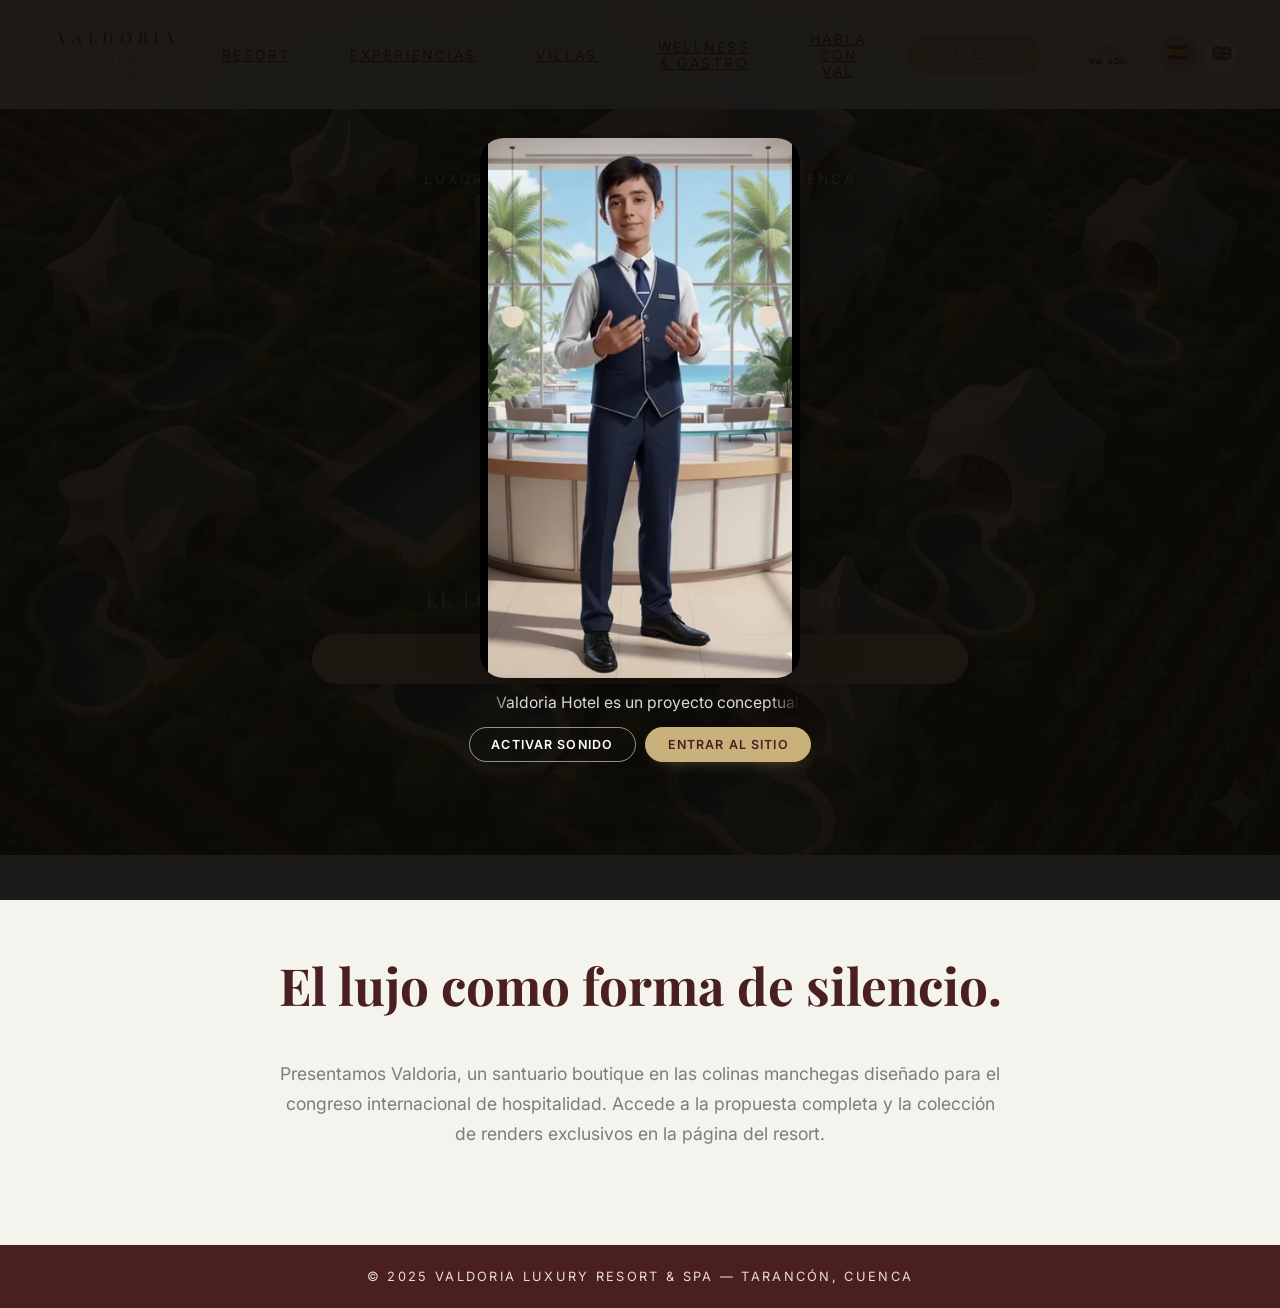
<file: index.html>
<!DOCTYPE html>
<html lang="es">

<head>
  <meta charset="utf-8" />
  <meta name="viewport" content="width=device-width, initial-scale=1" />
  <title>Valdoria Luxury Resort & Spa</title>
  <meta name="description"
    content="Valdoria redefine el lujo silencioso en Tarancón, Cuenca: un resort de cinco estrellas superior entre viñedos, villas privadas y experiencias sensoriales." />
  <link rel="preconnect" href="https://fonts.googleapis.com" />
  <link rel="preconnect" href="https://fonts.gstatic.com" crossorigin />
  <link rel="preconnect" href="https://labs.heygen.com" crossorigin />
  <link rel="dns-prefetch" href="https://labs.heygen.com" />
  <link rel="preconnect" href="https://files2.heygen.ai" crossorigin />
  <link rel="dns-prefetch" href="https://files2.heygen.ai" />
  <link rel="preload" as="image" href="assets/resort/images/Hotel_Gemini_pic-1280.webp"
    imagesrcset="assets/resort/images/Hotel_Gemini_pic-768.webp 768w, assets/resort/images/Hotel_Gemini_pic-1280.webp 1248w"
    imagesizes="100vw" />
  <link
    href="https://fonts.googleapis.com/css2?family=Inter:wght@300;400;500;600&family=Lato:wght@400;600&family=Playfair+Display:wght@400;600;700&display=swap"
    rel="stylesheet" />
  <link rel="apple-touch-icon" sizes="180x180" href="assets/brand/apple-touch-icon.png" />
  <link rel="icon" type="image/png" sizes="32x32" href="assets/brand/favicon-32.png" />
  <link rel="icon" type="image/png" sizes="16x16" href="assets/brand/favicon-16.png" />
  <link rel="icon" href="assets/brand/favicon.ico" />
  <link rel="stylesheet" href="assets/css/style.css" />
  <link rel="stylesheet" href="/assets/css/valdoria-live-clock.css?v=2">
</head>

<body data-page="home" data-lang="es">
  <div class="disclaimer" data-disclaimer aria-hidden="true">
    <div class="disclaimer__dialog" role="dialog" aria-modal="true" aria-label="Aviso importante"
      data-lang-aria-label-es="Aviso importante" data-lang-aria-label-en="Important notice">
      <video class="disclaimer__video" playsinline preload="none" controlslist="nodownload noplaybackrate nofullscreen"
        disablepictureinpicture data-webm-src="assets/brand/videos/disclaimer.webm"
        data-mp4-src="assets/brand/videos/disclaimer.mp4">
        <span lang="es">Tu navegador no soporta la reproducción automática de video. Valdoria Hotel es un proyecto
          conceptual sin reservas reales.</span>
        <span lang="en" hidden>Your browser does not support autoplay. Valdoria Hotel is a conceptual project with no
          real reservations available.</span>
      </video>
      <div class="disclaimer__marquee">
        <p class="disclaimer__message" lang="es">Valdoria Hotel es un proyecto conceptual. El contenido es demostrativo
          y no existen reservas reales disponibles.</p>
        <p class="disclaimer__message" lang="en" hidden>Valdoria Hotel is a conceptual project. All content is
          demonstrative and no real reservations are available.</p>
      </div>
      <div class="disclaimer__controls">
        <button class="disclaimer__button disclaimer__button--ghost" type="button" data-disclaimer-audio>
          <span lang="es">Activar sonido</span>
          <span lang="en" hidden>Enable sound</span>
        </button>
        <button class="disclaimer__button disclaimer__button--accent" type="button" data-disclaimer-skip>
          <span lang="es">Entrar al sitio</span>
          <span lang="en" hidden>Enter site</span>
        </button>
      </div>
    </div>
  </div>
  <div class="page">
    <header class="hero">
      <nav class="nav" aria-label="Navegación principal">
        <a class="nav__brand" href="index.html">
          <span class="nav__logo">Valdoria</span>
          <span class="nav__subtitle">Luxury Resort &amp; Spa</span>
        </a>
        <div class="nav__actions">
          <div class="nav__meta">
            <div class="nav__clock" id="valdoria-clock-widget"></div>
            <div class="nav__locale" role="group" data-lang-switcher aria-label="Cambiar idioma"
              data-lang-aria-label-es="Cambiar idioma" data-lang-aria-label-en="Change language">
              <button class="nav__lang-option" type="button" data-lang-option="es" aria-pressed="true">
                <span aria-hidden="true">🇪🇸</span>
                <span class="sr-only" lang="es">Español</span>
                <span class="sr-only" lang="en">Spanish</span>
              </button>
              <button class="nav__lang-option" type="button" data-lang-option="en" aria-pressed="false">
                <span aria-hidden="true">🇬🇧</span>
                <span class="sr-only" lang="es">Inglés</span>
                <span class="sr-only" lang="en">English</span>
              </button>
            </div>
          </div>
          <button class="nav__toggle" type="button" aria-expanded="false" aria-label="Abrir menú"
            aria-controls="nav-menu">
            <span class="nav__toggle-line"></span>
            <span class="nav__toggle-line"></span>
            <span class="nav__toggle-line"></span>
          </button>
        </div>
        <div class="nav__links" id="nav-menu">
          <a class="nav__link" href="resort.html">
            <span lang="es">Resort</span>
            <span lang="en" hidden>Resort</span>
          </a>
          <a class="nav__link" href="experiencias.html">
            <span lang="es">Experiencias</span>
            <span lang="en" hidden>Experiences</span>
          </a>
          <a class="nav__link" href="villas.html">
            <span lang="es">Villas</span>
            <span lang="en" hidden>Villas</span>
          </a>
          <a class="nav__link" href="wellness.html">
            <span lang="es">Wellness &amp; Gastro</span>
            <span lang="en" hidden>Wellness &amp; Dining</span>
          </a>
          <a class="nav__link" href="#" data-heygen-trigger>
            <span lang="es">Habla con Val</span>
            <span lang="en" hidden>Chat with Val</span>
          </a>
          <a class="nav__link nav__link--cta" href="contacto.html">
            <span lang="es">Contacto</span>
            <span lang="en" hidden>Contact</span>
          </a>
        </div>
      </nav>
      <div class="hero__media" aria-hidden="true">
        <picture>
          <source type="image/webp" srcset="assets/resort/images/Hotel_Gemini_pic-1280.webp 1248w"
            media="(min-width: 961px)" />
          <source type="image/webp" srcset="assets/resort/images/Hotel_Gemini_pic-768.webp 768w"
            media="(max-width: 960px)" />
          <img src="assets/resort/images/Hotel_Gemini_pic.png" srcset="assets/resort/images/Hotel_Gemini_pic.png 1248w"
            sizes="100vw" alt="" width="1248" height="832" decoding="async" fetchpriority="high" />
        </picture>
      </div>
      <div class="hero__overlay" aria-hidden="true"></div>
      <div class="hero__content">
        <p class="logo-subtitle">Luxury Resort &amp; Spa — Tarancón, Cuenca</p>
        <img class="hero__logo" src="assets/brand/Logo.webp" alt="Valdoria Luxury Resort &amp; Spa" width="1024"
          height="1024" decoding="async" fetchpriority="low" />
        <p class="hero__claim" lang="es">El lujo como forma de silencio.</p>
        <p class="hero__claim" lang="en" hidden>Luxury as a form of silence.</p>
        <a class="button button--primary" href="resort.html">
          <span lang="es">Ver resort</span>
          <span lang="en" hidden>Explore resort</span>
        </a>
      </div>
    </header>

    <main>
      <section class="section section--intro">
        <div class="section__inner">
          <h2 lang="es">El lujo como forma de silencio.</h2>
          <h2 lang="en" hidden>Luxury as a form of silence.</h2>
          <p lang="es">
            Presentamos Valdoria, un santuario boutique en las colinas manchegas diseñado para el congreso internacional
            de hospitalidad.
            Accede a la propuesta completa y la colección de renders exclusivos en la página del resort.
          </p>
          <p lang="en" hidden>
            Introducing Valdoria, a boutique sanctuary in the Manchegan hills crafted for the international hospitality
            congress.
            Visit the resort page to explore the full proposal and the exclusive render gallery.
          </p>
        </div>
      </section>
    </main>

    <footer class="footer">
      <span>© 2025 Valdoria Luxury Resort &amp; Spa — Tarancón, Cuenca</span>
    </footer>
  </div>

  <script src="assets/js/navigation.js" defer></script>
  <script src="assets/js/heygen-embed.js" defer></script>
  <script src="assets/js/heygen-time-handler.js" defer></script>
  <script src="assets/js/heygen-time-intercept.js" defer></script>
  <!-- ANALYTICS: Deferred load after page interaction -->
  <script>
    window.addEventListener('load', function () {
      setTimeout(function () {
        var analytics = document.createElement('script');
        analytics.src = 'assets/js/heygen-analytics.js';
        analytics.defer = true;
        document.body.appendChild(analytics);
        var timeOverride = document.createElement('script');
        timeOverride.src = 'assets/js/heygen-time-override.js';
        timeOverride.defer = true;
        document.body.appendChild(timeOverride);
      }, 2000);
    });
  </script>
  <script src="/assets/js/valdoria-live-clock.js?v=2"></script>

</body>

</html>
</file>
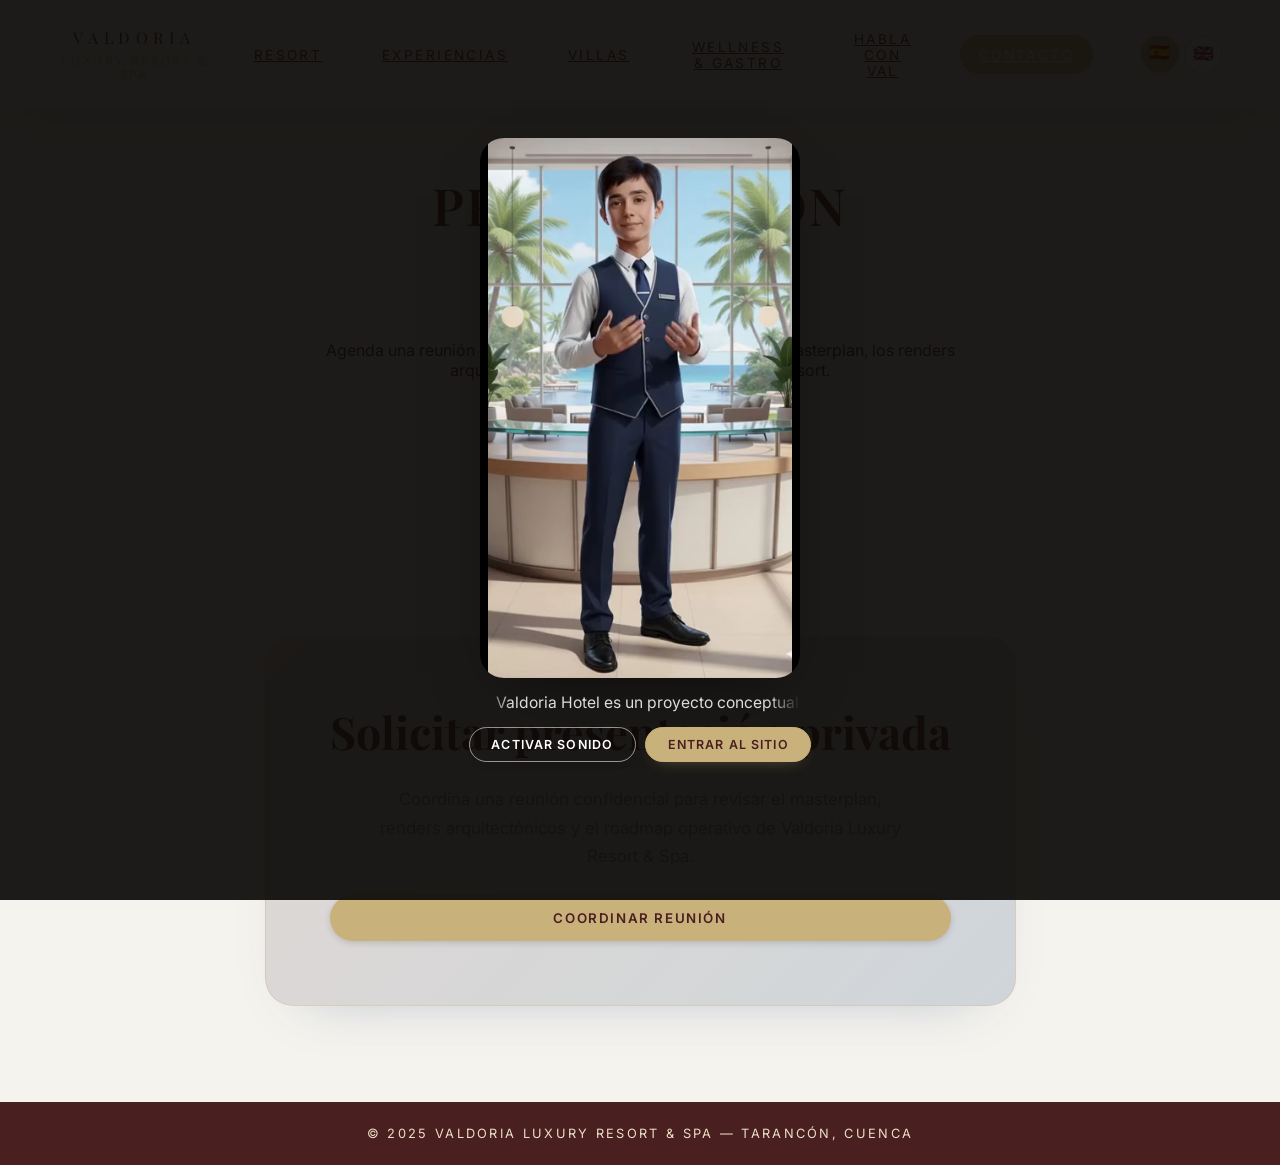
<file: contacto.html>
<!DOCTYPE html>
<html lang="es">
  <head>
    <meta charset="utf-8" />
    <meta name="viewport" content="width=device-width, initial-scale=1" />
    <title>Valdoria Resort — Contacto Privado</title>
    <meta
      name="description"
      content="Coordina una presentación privada del Valdoria Luxury Resort & Spa: renders, masterplan y roadmap operativo."
    />
    <link rel="preconnect" href="https://fonts.googleapis.com" />
    <link rel="preconnect" href="https://fonts.gstatic.com" crossorigin />
    <link rel="preconnect" href="https://labs.heygen.com" crossorigin />
    <link rel="dns-prefetch" href="https://labs.heygen.com" />
    <link rel="preconnect" href="https://files2.heygen.ai" crossorigin />
    <link rel="dns-prefetch" href="https://files2.heygen.ai" />
    <link
      href="https://fonts.googleapis.com/css2?family=Inter:wght@300;400;500;600&family=Lato:wght@400;600&family=Playfair+Display:wght@400;600;700&display=swap"
      rel="stylesheet"
    />
    <link rel="apple-touch-icon" sizes="180x180" href="assets/brand/apple-touch-icon.png" />
    <link rel="icon" type="image/png" sizes="32x32" href="assets/brand/favicon-32.png" />
    <link rel="icon" type="image/png" sizes="16x16" href="assets/brand/favicon-16.png" />
    <link rel="icon" href="assets/brand/favicon.ico" />
    <link rel="stylesheet" href="assets/css/style.css" />
  </head>
  <body data-page="contacto" data-lang="es">
    <div class="disclaimer" data-disclaimer aria-hidden="true">
      <div
        class="disclaimer__dialog"
        role="dialog"
        aria-modal="true"
        aria-label="Aviso importante"
        data-lang-aria-label-es="Aviso importante"
        data-lang-aria-label-en="Important notice"
      >
        <video
          class="disclaimer__video"
          playsinline
          preload="metadata"
          controlslist="nodownload noplaybackrate nofullscreen"
          disablepictureinpicture
        >
          <source src="assets/brand/videos/disclaimer.webm" type="video/webm" />
          <source src="assets/brand/videos/disclaimer.mp4" type="video/mp4" />
          <span lang="es">Tu navegador no soporta la reproducción automática de video. Valdoria Hotel es un proyecto conceptual sin reservas reales.</span>
          <span lang="en" hidden>Your browser does not support autoplay. Valdoria Hotel is a conceptual project with no real reservations available.</span>
        </video>
        <div class="disclaimer__marquee">
          <p class="disclaimer__message" lang="es">Valdoria Hotel es un proyecto conceptual. El contenido es demostrativo y no existen reservas reales disponibles.</p>
          <p class="disclaimer__message" lang="en" hidden>Valdoria Hotel is a conceptual project. All content is demonstrative and no real reservations are available.</p>
        </div>
        <div class="disclaimer__controls">
          <button class="disclaimer__button disclaimer__button--ghost" type="button" data-disclaimer-audio>
            <span lang="es">Activar sonido</span>
            <span lang="en" hidden>Enable sound</span>
          </button>
          <button class="disclaimer__button disclaimer__button--accent" type="button" data-disclaimer-skip>
            <span lang="es">Entrar al sitio</span>
            <span lang="en" hidden>Enter site</span>
          </button>
        </div>
      </div>
    </div>
    <div class="page page--resort">
      <header class="subpage-hero">
        <nav class="nav" aria-label="Navegación principal">
          <a class="nav__brand" href="index.html">
            <span class="nav__logo">Valdoria</span>
            <span class="nav__subtitle">Luxury Resort &amp; Spa</span>
          </a>
          <div class="nav__actions">
            <div class="nav__meta">
              <div
                class="nav__locale"
                role="group"
                data-lang-switcher
                aria-label="Cambiar idioma"
                data-lang-aria-label-es="Cambiar idioma"
                data-lang-aria-label-en="Change language"
              >
                <button class="nav__lang-option" type="button" data-lang-option="es" aria-pressed="true">
                  <span aria-hidden="true">🇪🇸</span>
                  <span class="sr-only" lang="es">Español</span>
                  <span class="sr-only" lang="en">Spanish</span>
                </button>
                <button class="nav__lang-option" type="button" data-lang-option="en" aria-pressed="false">
                  <span aria-hidden="true">🇬🇧</span>
                  <span class="sr-only" lang="es">Inglés</span>
                  <span class="sr-only" lang="en">English</span>
                </button>
              </div>
            </div>
            <button
              class="nav__toggle"
              type="button"
              aria-expanded="false"
              aria-label="Abrir menú"
              aria-controls="nav-menu"
            >
              <span class="nav__toggle-line"></span>
              <span class="nav__toggle-line"></span>
              <span class="nav__toggle-line"></span>
            </button>
          </div>
          <div class="nav__links" id="nav-menu">
            <a class="nav__link" href="resort.html">
              <span lang="es">Resort</span>
              <span lang="en" hidden>Resort</span>
            </a>
            <a class="nav__link" href="experiencias.html">
              <span lang="es">Experiencias</span>
              <span lang="en" hidden>Experiences</span>
            </a>
            <a class="nav__link" href="villas.html">
              <span lang="es">Villas</span>
              <span lang="en" hidden>Villas</span>
            </a>
            <a class="nav__link" href="wellness.html">
              <span lang="es">Wellness &amp; Gastro</span>
              <span lang="en" hidden>Wellness &amp; Dining</span>
            </a>
            <a class="nav__link" href="#" data-heygen-trigger>
              <span lang="es">Habla con Val</span>
              <span lang="en" hidden>Chat with Val</span>
            </a>
            <a class="nav__link nav__link--cta" href="contacto.html" aria-current="page">
              <span lang="es">Contacto</span>
              <span lang="en" hidden>Contact</span>
            </a>
          </div>
        </nav>

        <div class="subpage-hero__content">
          <p class="subpage-hero__eyebrow" lang="es">Concierge Valdoria</p>
          <p class="subpage-hero__eyebrow" lang="en" hidden>Valdoria Concierge</p>
          <h1 class="subpage-hero__title" lang="es">Presentación privada</h1>
          <h1 class="subpage-hero__title" lang="en" hidden>Private presentation</h1>
          <p class="subpage-hero__lead" lang="es">
            Agenda una reunión confidencial para descubrir en detalle el masterplan, los renders arquitectónicos y la
            propuesta operativa del resort.
          </p>
          <p class="subpage-hero__lead" lang="en" hidden>
            Schedule a confidential meeting to review the master plan, architectural renderings and the resort’s
            operational proposal in detail.
          </p>
          <div class="subpage-hero__actions">
            <button class="button button--primary" type="button" id="contact-cta">
              <span lang="es">Escribir a Concierge</span>
              <span lang="en" hidden>Email concierge</span>
            </button>
          </div>
        </div>
      </header>

      <main>
        <section class="section section--intro" id="contacto">
          <div class="section__inner">
            <div class="cta-block">
              <h2 lang="es">Solicitar presentación privada</h2>
              <h2 lang="en" hidden>Request a private presentation</h2>
              <p lang="es">
                Coordina una reunión confidencial para revisar el masterplan, renders arquitectónicos y el roadmap
                operativo de Valdoria Luxury Resort &amp; Spa.
              </p>
              <p lang="en" hidden>
                Coordinate a confidential meeting to review Valdoria Luxury Resort &amp; Spa's master plan, architectural
                renders and operational roadmap.
              </p>
              <form id="contact-form" class="contact-form" style="display: none;">
                <div class="form-group">
                  <label for="name" lang="es">Nombre completo</label>
                  <label for="name" lang="en" hidden>Full name</label>
                  <input type="text" id="name" name="name" required />
                </div>
                <div class="form-group">
                  <label for="email" lang="es">Email</label>
                  <label for="email" lang="en" hidden>Email</label>
                  <input type="email" id="email" name="email" required />
                </div>
                <div class="form-group">
                  <label for="subject" lang="es">Asunto</label>
                  <label for="subject" lang="en" hidden>Subject</label>
                  <input type="text" id="subject" name="subject" required />
                </div>
                <div class="form-group">
                  <label for="message" lang="es">Mensaje</label>
                  <label for="message" lang="en" hidden>Message</label>
                  <textarea id="message" name="message" rows="5" required></textarea>
                </div>
                <button type="submit" class="button button--primary">
                  <span lang="es">Enviar</span>
                  <span lang="en" hidden>Send</span>
                </button>
              </form>
              <button type="button" id="contact-form-toggle" class="button button--primary">
                <span lang="es">Coordinar reunión</span>
                <span lang="en" hidden>Arrange meeting</span>
              </button>
            </div>
          </div>
        </section>
      </main>

      <footer class="footer">
        <span>© 2025 Valdoria Luxury Resort &amp; Spa — Tarancón, Cuenca</span>
      </footer>
    </div>
    <script src="assets/js/navigation.js" defer></script>
    <script src="assets/js/heygen-embed.js" defer></script>
    <script src="assets/js/heygen-time-handler.js" defer></script>
    <script src="assets/js/heygen-time-intercept.js" defer></script>
    <!-- ANALYTICS: Inicio (para rollback, eliminar desde aquí hasta "Fin") -->
    <script src="assets/js/heygen-analytics.js" defer></script>
    <!-- TIME OVERRIDE: Forces correct Tarancón time -->
    <script src="assets/js/heygen-time-override.js" defer></script>
    <!-- ANALYTICS: Fin -->
    <script>
      // ============================================================================
      // CONTACT FORM HANDLER - VALDORIAHOTEL
      // ============================================================================

      const contactForm = document.getElementById('contact-form');
      const contactFormToggle = document.getElementById('contact-form-toggle');
      const contactCta = document.getElementById('contact-cta');

      if (contactFormToggle && contactForm) {
        contactFormToggle.addEventListener('click', () => {
          contactFormToggle.style.display = 'none';
          contactForm.style.display = 'block';
        });
      }

      if (contactCta && contactForm) {
        contactCta.addEventListener('click', () => {
          contactFormToggle.style.display = 'none';
          contactForm.style.display = 'block';
          contactForm.querySelector('input:first-of-type')?.focus();
        });
      }

      if (contactForm) {
        contactForm.addEventListener('submit', async (e) => {
          e.preventDefault();

          const formData = {
            name: document.getElementById('name').value,
            email: document.getElementById('email').value,
            subject: document.getElementById('subject').value,
            message: document.getElementById('message').value
          };

          const submitBtn = contactForm.querySelector('button[type="submit"]');
          const originalText = submitBtn.textContent;
          submitBtn.disabled = true;
          submitBtn.textContent = document.body.dataset.lang === 'es' ? 'Enviando...' : 'Sending...';

          try {
            const response = await fetch('http://localhost:9086/api/contact', {
              method: 'POST',
              headers: { 'Content-Type': 'application/json' },
              body: JSON.stringify(formData)
            });

            if (!response.ok) throw new Error(`HTTP ${response.status}`);

            const result = await response.json();

            if (result.success || result.message) {
              alert(document.body.dataset.lang === 'es'
                ? 'Mensaje enviado correctamente. Nos pondremos en contacto pronto.'
                : 'Message sent successfully. We will contact you soon.');
              contactForm.reset();
              contactForm.style.display = 'none';
              contactFormToggle.style.display = 'inline-block';
            } else {
              alert(result.error || (document.body.dataset.lang === 'es' ? 'Error desconocido' : 'Unknown error'));
            }
          } catch (error) {
            console.error('Contact form error:', error);
            alert(document.body.dataset.lang === 'es'
              ? 'Error al enviar el mensaje. Por favor, intenta de nuevo.'
              : 'Error sending message. Please try again.');
          } finally {
            submitBtn.disabled = false;
            submitBtn.textContent = originalText;
          }
        });
      }
    </script>
  </body>
</html>
</file>
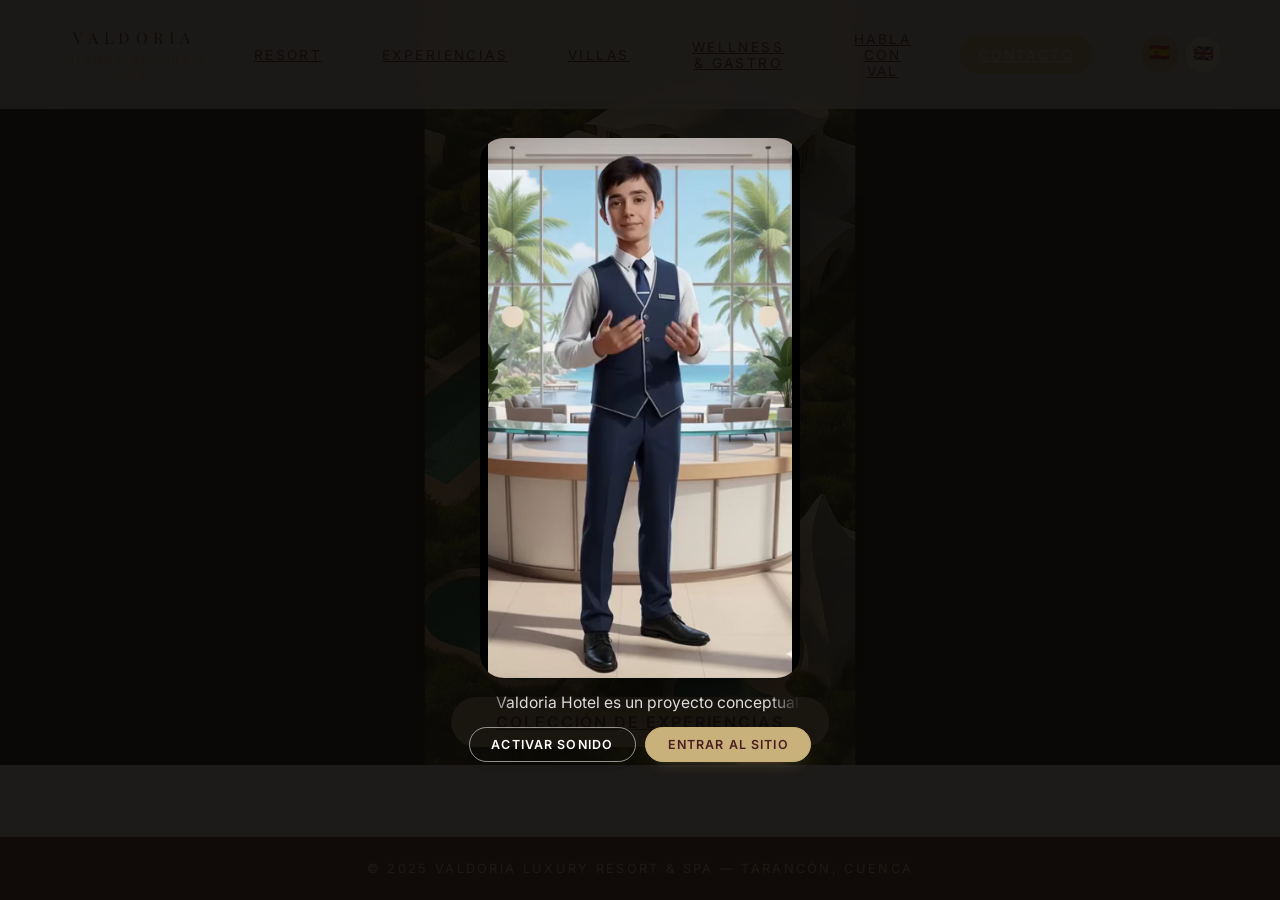
<file: resort.html>
<!DOCTYPE html>
<html lang="es">
  <head>
    <meta charset="utf-8" />
    <meta name="viewport" content="width=device-width, initial-scale=1" />
    <title>Valdoria Resort — El Vergel de La Mancha</title>
    <meta
      name="description"
      content="Descubre Valdoria Resort: villas privadas, spa de autor y gastronomía manchega reinterpretada en un santuario de lujo entre viñedos."
    />
    <link rel="preconnect" href="https://fonts.googleapis.com" />
    <link rel="preconnect" href="https://fonts.gstatic.com" crossorigin />
    <link rel="preconnect" href="https://labs.heygen.com" crossorigin />
    <link rel="dns-prefetch" href="https://labs.heygen.com" />
    <link rel="preconnect" href="https://files2.heygen.ai" crossorigin />
    <link rel="dns-prefetch" href="https://files2.heygen.ai" />
    <link
      href="https://fonts.googleapis.com/css2?family=Inter:wght@300;400;500;600&family=Lato:wght@400;600&family=Playfair+Display:wght@400;600;700&display=swap"
      rel="stylesheet"
    />
    <link rel="apple-touch-icon" sizes="180x180" href="assets/brand/apple-touch-icon.png" />
    <link rel="icon" type="image/png" sizes="32x32" href="assets/brand/favicon-32.png" />
    <link rel="icon" type="image/png" sizes="16x16" href="assets/brand/favicon-16.png" />
    <link rel="icon" href="assets/brand/favicon.ico" />
    <link rel="stylesheet" href="assets/css/style.css" />
  </head>
  <body data-page="resort" data-lang="es">
    <div class="disclaimer" data-disclaimer aria-hidden="true">
      <div
        class="disclaimer__dialog"
        role="dialog"
        aria-modal="true"
        aria-label="Aviso importante"
        data-lang-aria-label-es="Aviso importante"
        data-lang-aria-label-en="Important notice"
      >
        <video
          class="disclaimer__video"
          playsinline
          preload="metadata"
          controlslist="nodownload noplaybackrate nofullscreen"
          disablepictureinpicture
        >
          <source src="assets/brand/videos/disclaimer.webm" type="video/webm" />
          <source src="assets/brand/videos/disclaimer.mp4" type="video/mp4" />
          <span lang="es">Tu navegador no soporta la reproducción automática de video. Valdoria Hotel es un proyecto conceptual sin reservas reales.</span>
          <span lang="en" hidden>Your browser does not support autoplay. Valdoria Hotel is a conceptual project with no real reservations available.</span>
        </video>
        <div class="disclaimer__marquee">
          <p class="disclaimer__message" lang="es">Valdoria Hotel es un proyecto conceptual. El contenido es demostrativo y no existen reservas reales disponibles.</p>
          <p class="disclaimer__message" lang="en" hidden>Valdoria Hotel is a conceptual project. All content is demonstrative and no real reservations are available.</p>
        </div>
        <div class="disclaimer__controls">
          <button class="disclaimer__button disclaimer__button--ghost" type="button" data-disclaimer-audio>
            <span lang="es">Activar sonido</span>
            <span lang="en" hidden>Enable sound</span>
          </button>
          <button class="disclaimer__button disclaimer__button--accent" type="button" data-disclaimer-skip>
            <span lang="es">Entrar al sitio</span>
            <span lang="en" hidden>Enter site</span>
          </button>
        </div>
      </div>
    </div>
    <div class="page page--resort">
      <header class="resort-hero" id="inicio">
        <video autoplay muted loop playsinline class="hero-video" poster="assets/resort/videos/valdoria-drone-poster.webp">
          <source src="assets/resort/videos/valdoria-drone.mp4" type="video/mp4" />
        </video>
        <nav class="nav" aria-label="Navegación principal">
          <a class="nav__brand" href="index.html">
            <span class="nav__logo">Valdoria</span>
            <span class="nav__subtitle">Luxury Resort &amp; Spa</span>
          </a>
          <div class="nav__actions">
            <div class="nav__meta">
              <div
                class="nav__locale"
                role="group"
                data-lang-switcher
                aria-label="Cambiar idioma"
                data-lang-aria-label-es="Cambiar idioma"
                data-lang-aria-label-en="Change language"
              >
                <button class="nav__lang-option" type="button" data-lang-option="es" aria-pressed="true">
                  <span aria-hidden="true">🇪🇸</span>
                  <span class="sr-only" lang="es">Español</span>
                  <span class="sr-only" lang="en">Spanish</span>
                </button>
                <button class="nav__lang-option" type="button" data-lang-option="en" aria-pressed="false">
                  <span aria-hidden="true">🇬🇧</span>
                  <span class="sr-only" lang="es">Inglés</span>
                  <span class="sr-only" lang="en">English</span>
                </button>
              </div>
            </div>
            <button
              class="nav__toggle"
              type="button"
              aria-expanded="false"
              aria-label="Abrir menú"
              aria-controls="nav-menu"
            >
              <span class="nav__toggle-line"></span>
              <span class="nav__toggle-line"></span>
              <span class="nav__toggle-line"></span>
            </button>
          </div>
          <div class="nav__links" id="nav-menu">
            <a class="nav__link" href="resort.html" aria-current="page">
              <span lang="es">Resort</span>
              <span lang="en" hidden>Resort</span>
            </a>
            <a class="nav__link" href="experiencias.html">
              <span lang="es">Experiencias</span>
              <span lang="en" hidden>Experiences</span>
            </a>
            <a class="nav__link" href="villas.html">
              <span lang="es">Villas</span>
              <span lang="en" hidden>Villas</span>
            </a>
            <a class="nav__link" href="wellness.html">
              <span lang="es">Wellness &amp; Gastro</span>
              <span lang="en" hidden>Wellness &amp; Dining</span>
            </a>
            <a class="nav__link" href="#" data-heygen-trigger>
              <span lang="es">Habla con Val</span>
              <span lang="en" hidden>Chat with Val</span>
            </a>
            <a class="nav__link nav__link--cta" href="contacto.html">
              <span lang="es">Contacto</span>
              <span lang="en" hidden>Contact</span>
            </a>
          </div>
        </nav>

        <div class="resort-hero__cta">
          <a class="button button--primary" href="experiencias.html">
            <span lang="es">Colección de experiencias</span>
            <span lang="en" hidden>Experience collection</span>
          </a>
        </div>
      </header>

      <footer class="footer">
        <span>© 2025 Valdoria Luxury Resort &amp; Spa — Tarancón, Cuenca</span>
      </footer>
    </div>
    <script src="assets/js/navigation.js" defer></script>
    <script src="assets/js/heygen-embed.js" defer></script>
    <script src="assets/js/heygen-time-handler.js" defer></script>
    <script src="assets/js/heygen-time-intercept.js" defer></script>
    <!-- ANALYTICS: Inicio (para rollback, eliminar desde aquí hasta "Fin") -->
    <script src="assets/js/heygen-analytics.js" defer></script>
    <!-- TIME OVERRIDE: Forces correct Tarancón time -->
    <script src="assets/js/heygen-time-override.js" defer></script>
    <!-- ANALYTICS: Fin -->
  </body>
</html>
</file>
<file: assets/css/style.css>
:root {
  --color-burdeos: #4a1f1f;
  --color-beige: #f5f3ee;
  --color-azul: #274d7e;
  --color-oro: #c9b17c;
  --color-gris: #7d7c7a;

  --font-serif: 'Playfair Display', serif;
  --font-sans: 'Inter', 'Lato', system-ui, -apple-system, BlinkMacSystemFont, 'Segoe UI',
    sans-serif;
}

*,
*::before,
*::after {
  box-sizing: border-box;
}

body {
  margin: 0;
  font-family: var(--font-sans);
  background: var(--color-beige);
  color: var(--color-burdeos);
  -webkit-font-smoothing: antialiased;
  overflow-x: hidden;
}

body.menu-open,
body.lightbox-open {
  overflow: hidden;
}

body[data-lang='es'] [lang='en'],
body[data-lang='en'] [lang='es'] {
  display: none !important;
}

img {
  display: block;
  max-width: 100%;
  height: auto;
}

.page {
  min-height: 100vh;
  display: flex;
  flex-direction: column;
}

.nav {
  position: absolute;
  top: 0;
  left: 0;
  width: 100%;
  display: flex;
  align-items: center;
  justify-content: space-between;
  gap: 1.5rem;
  padding: 1.5rem clamp(1.5rem, 5vw, 4rem);
  z-index: 2;
  background: rgba(245, 243, 238, 0.82);
  backdrop-filter: blur(16px);
}

.nav__brand {
  text-decoration: none;
  display: grid;
  gap: 0.35rem;
}

.nav__logo {
  font-family: var(--font-serif);
  letter-spacing: 0.35em;
  font-size: 1rem;
  text-transform: uppercase;
  color: var(--color-burdeos);
}

.nav__subtitle {
  font-family: var(--font-sans);
  font-size: 0.72rem;
  text-transform: uppercase;
  letter-spacing: 0.24em;
  color: var(--color-oro);
}

.nav__actions {
  display: flex;
  align-items: center;
  gap: 0.9rem;
  margin-left: auto;
}

.nav__meta {
  display: flex;
  align-items: center;
  justify-content: flex-end;
  gap: 0.75rem;
  flex-wrap: wrap;
  row-gap: 0.35rem;
}

.nav__locale {
  display: inline-flex;
  align-items: center;
  gap: 0.35rem;
}

.nav__lang-option {
  display: inline-flex;
  align-items: center;
  justify-content: center;
  width: 38px;
  height: 38px;
  border-radius: 50%;
  border: 1px solid rgba(74, 31, 31, 0.25);
  background: rgba(255, 255, 255, 0.85);
  font-size: 1.05rem;
  cursor: pointer;
  transition: transform 0.2s ease, box-shadow 0.2s ease, border 0.2s ease, background 0.2s ease;
  box-shadow: 0 12px 28px -22px rgba(74, 31, 31, 0.35);
}

.nav__lang-option span[aria-hidden='true'] {
  line-height: 1;
}

.nav__lang-option:hover {
  transform: translateY(-1px);
  border-color: rgba(74, 31, 31, 0.45);
}

.nav__lang-option:focus-visible {
  outline: 2px solid rgba(39, 77, 126, 0.55);
  outline-offset: 2px;
}

.nav__lang-option--active {
  color: #ffffff;
  transform: translateY(-1px);
}

.nav__lang-option--active[data-lang-option='es'] {
  background: linear-gradient(135deg, rgba(201, 177, 124, 0.95), rgba(201, 177, 124, 0.75));
  border-color: rgba(201, 177, 124, 0.95);
  box-shadow: 0 18px 36px -24px rgba(201, 177, 124, 0.8);
}

.nav__lang-option--active[data-lang-option='en'] {
  background: linear-gradient(135deg, rgba(39, 77, 126, 0.92), rgba(39, 77, 126, 0.78));
  border-color: rgba(39, 77, 126, 0.9);
  box-shadow: 0 18px 36px -24px rgba(39, 77, 126, 0.6);
}

.sr-only {
  position: absolute;
  width: 1px;
  height: 1px;
  padding: 0;
  margin: -1px;
  overflow: hidden;
  clip: rect(0, 0, 0, 0);
  white-space: nowrap;
  border: 0;
}

.nav__links {
  display: flex;
  align-items: center;
  gap: 1.2rem;
}

.nav__toggle {
  display: none;
  align-items: center;
  justify-content: center;
  flex-direction: column;
  gap: 5px;
  width: 44px;
  height: 44px;
  padding: 0;
  border-radius: 50%;
  border: 1px solid rgba(74, 31, 31, 0.2);
  background: rgba(245, 243, 238, 0.82);
  cursor: pointer;
  transition: background 0.2s ease, border 0.2s ease, box-shadow 0.2s ease;
  flex-shrink: 0;
}

.nav__toggle:hover {
  background: rgba(245, 243, 238, 0.95);
  border-color: rgba(74, 31, 31, 0.35);
  box-shadow: 0 8px 18px -16px rgba(74, 31, 31, 0.35);
}

.nav__toggle:focus-visible {
  outline: 2px solid rgba(39, 77, 126, 0.55);
  outline-offset: 3px;
}

.nav__toggle-line {
  position: relative;
  width: 20px;
  height: 2px;
  background: var(--color-burdeos);
  display: block;
  transition: transform 0.3s ease, opacity 0.3s ease;
  border-radius: 999px;
}

.nav__toggle-line + .nav__toggle-line {
  margin-top: 0;
}

.nav--open .nav__toggle-line:nth-child(1) {
  transform: translateY(6px) rotate(45deg);
}

.nav--open .nav__toggle-line:nth-child(2) {
  opacity: 0;
}

.nav--open .nav__toggle-line:nth-child(3) {
  transform: translateY(-6px) rotate(-45deg);
}

.nav--open .nav__toggle {
  background: rgba(74, 31, 31, 0.1);
  border-color: rgba(74, 31, 31, 0.38);
  box-shadow: 0 10px 24px -18px rgba(74, 31, 31, 0.4);
}

.nav__link {
  font-family: var(--font-sans);
  font-size: 0.85rem;
  text-transform: uppercase;
  letter-spacing: 0.18em;
  color: var(--color-burdeos);
  padding: 0.65rem 1.1rem;
  border-radius: 999px;
  border: 1px solid transparent;
  transition: color 0.2s ease, border 0.2s ease, background 0.2s ease;
}

.nav__link:hover {
  color: var(--color-burdeos);
  border-color: rgba(74, 31, 31, 0.25);
}

.nav__link--cta {
  background: var(--color-oro);
  color: #ffffff;
  border-color: transparent;
  box-shadow: 0 12px 24px -18px rgba(201, 177, 124, 0.8);
}

.nav__link--cta:hover {
  background: var(--color-burdeos);
}

.logo-word {
  font-family: var(--font-serif);
  letter-spacing: 0.35em;
  font-size: clamp(3rem, 8vw, 4.5rem);
  margin: 0;
  color: var(--color-burdeos);
  text-transform: uppercase;
  word-break: break-word;
  hyphens: auto;
}

.logo-subtitle {
  font-family: var(--font-sans);
  letter-spacing: 0.22em;
  text-transform: uppercase;
  font-size: 0.85rem;
  color: rgba(255, 255, 255, 0.85);
  margin: 0 0 1.2rem;
  text-shadow: 0 2px 6px rgba(20, 20, 20, 0.35);
}

body.disclaimer-open {
  overflow: hidden;
}

.disclaimer {
  position: fixed;
  inset: 0;
  z-index: 1200;
  background: rgba(11, 9, 7, 0.92);
  display: flex;
  align-items: center;
  justify-content: center;
  min-height: 100vh;
  padding: clamp(1.5rem, 4vw, 3rem);
  transition: opacity 0.35s ease;
}

.disclaimer--hidden {
  opacity: 0;
  pointer-events: none;
}

.disclaimer__dialog {
  width: clamp(220px, 28vw, 320px);
  display: flex;
  flex-direction: column;
  align-items: center;
  gap: 0.85rem;
  text-align: center;
  color: #ffffff;
}

.disclaimer__marquee {
  width: 100%;
  overflow: hidden;
  position: relative;
  mask-image: linear-gradient(to right, transparent 0%, rgba(0, 0, 0, 1) 10%, rgba(0, 0, 0, 1) 90%, transparent 100%);
}

.disclaimer__video {
  width: clamp(220px, 28vw, 320px);
  aspect-ratio: 9 / 16;
  max-height: min(72vh, 540px);
  border-radius: clamp(16px, 3vw, 24px);
  box-shadow: 0 26px 65px -32px rgba(0, 0, 0, 0.65);
  background: #000000;
  object-fit: contain;
  margin: 0 auto;
}

.disclaimer__message {
  margin: 0;
  font-size: 0.98rem;
  line-height: 1.4;
  color: rgba(255, 255, 255, 0.85);
  display: inline-block;
  white-space: nowrap;
  padding-inline: 1rem;
  animation: disclaimerMarquee 18s linear infinite;
}

.disclaimer__controls {
  display: flex;
  justify-content: center;
  align-items: center;
  gap: 0.6rem;
  flex-wrap: nowrap;
}

.disclaimer__button {
  display: inline-flex;
  align-items: center;
  justify-content: center;
  padding: 0.55rem 1.35rem;
  font-family: var(--font-sans);
  font-weight: 600;
  font-size: 0.78rem;
  letter-spacing: 0.09em;
  text-transform: uppercase;
  border-radius: 999px;
  border: 1px solid transparent;
  cursor: pointer;
  white-space: nowrap;
  transition: transform 0.25s ease, box-shadow 0.25s ease, background 0.25s ease, border-color 0.25s ease;
}

.disclaimer__button--accent {
  background: var(--color-oro);
  color: var(--color-burdeos);
  border-color: var(--color-oro);
  box-shadow: 0 6px 18px -12px rgba(201, 177, 124, 0.75);
}

.disclaimer__button--accent:hover {
  transform: translateY(-2px);
  box-shadow: 0 10px 24px -12px rgba(201, 177, 124, 0.85);
}

.disclaimer__button--ghost {
  background: transparent;
  color: #ffffff;
  border-color: rgba(255, 255, 255, 0.55);
  box-shadow: 0 6px 14px -12px rgba(0, 0, 0, 0.35);
}

.disclaimer__button--ghost:hover {
  transform: translateY(-2px);
  border-color: rgba(255, 255, 255, 0.85);
  box-shadow: 0 10px 20px -12px rgba(0, 0, 0, 0.45);
}

@keyframes disclaimerMarquee {
  0% {
    transform: translateX(100%);
  }
  100% {
    transform: translateX(-100%);
  }
}

@media (prefers-reduced-motion: reduce) {
  .disclaimer__message {
    animation: none;
    transform: none;
    padding-inline: 0;
  }
  .disclaimer__marquee {
    mask-image: none;
  }
}

@media (max-width: 960px) {
  .disclaimer__dialog {
    width: clamp(220px, 55vw, 280px);
    gap: 0.75rem;
  }

  .disclaimer__video {
    width: clamp(220px, 55vw, 280px);
    max-height: 68vh;
  }

  .disclaimer__message {
    font-size: 0.95rem;
  }

  .disclaimer__controls {
    gap: 0.5rem;
  }
}

@media (max-width: 640px) {
  .disclaimer {
    padding: clamp(1rem, 6vw, 1.8rem);
  }

  .disclaimer__dialog {
    width: min(88vw, 260px);
  }

  .disclaimer__video {
    width: 100%;
    max-height: 62vh;
  }

  .disclaimer__message {
    font-size: 0.92rem;
  }

  .disclaimer__button {
    padding: 0.55rem 1.2rem;
    font-size: 0.75rem;
    letter-spacing: 0.085em;
  }
}

.hero__logo {
  width: clamp(180px, 45vw, 320px);
  margin: 0 auto;
  display: block;
  filter: drop-shadow(0 3px 8px rgba(0, 0, 0, 0.25));
}

.hero {
  position: relative;
  min-height: 95vh;
  display: flex;
  align-items: center;
  justify-content: center;
  padding: 2rem;
  text-align: center;
  overflow: hidden;
}

.hero__media {
  position: absolute;
  inset: 0;
  overflow: hidden;
  pointer-events: none;
  z-index: 0;
}

.hero__media picture,
.hero__media img {
  position: absolute;
  inset: 0;
  width: 100%;
  height: 100%;
}

.hero__media img {
  object-fit: cover;
  filter: brightness(0.92) saturate(1.05) sepia(0.05);
  transform: scale(1.02);
  transition: transform 8s ease, filter 0.6s ease;
}

.hero:hover .hero__media img {
  transform: scale(1.08);
  filter: brightness(1) saturate(1.08) sepia(0.03);
}

.hero__overlay {
  position: absolute;
  inset: 0;
  background: radial-gradient(circle at center, rgba(255, 255, 255, 0.1) 0%, rgba(0, 0, 0, 0.25) 100%);
  animation: softPulse 8s ease-in-out infinite alternate;
  z-index: 1;
}

.hero__content {
  position: relative;
  z-index: 2;
  max-width: 720px;
  width: min(100%, 720px);
  display: grid;
  gap: 1.4rem;
  margin: 0 auto;
  padding: 0 clamp(0.75rem, 5vw, 2rem);
}

.hero__claim {
  margin: 0;
  font-size: 1.15rem;
  letter-spacing: 0.18em;
  text-transform: uppercase;
  color: rgba(255, 255, 255, 0.95);
  text-align: center;
  font-family: var(--font-serif);
  margin-top: 1rem;
  text-shadow: 0 2px 8px rgba(201, 177, 124, 0.45);
}

.resort-hero {
  position: relative;
  min-height: 85vh;
  display: flex;
  align-items: center;
  justify-content: center;
  text-align: center;
  padding: 6rem clamp(1.5rem, 6vw, 5rem);
}

.resort-hero::before,
.resort-hero::after {
  content: none;
  display: none;
}

.resort-hero__content {
  max-width: 780px;
  width: min(100%, 780px);
  display: grid;
  gap: 1.6rem;
  margin: 0 auto;
  padding: 0 clamp(0.75rem, 5vw, 2.2rem);
}

.resort-hero__tagline {
  font-family: var(--font-sans);
  letter-spacing: 0.22em;
  text-transform: uppercase;
  font-size: 0.85rem;
  color: rgba(255, 255, 255, 0.85);
  margin: 0;
  text-shadow: 0 2px 6px rgba(20, 20, 20, 0.35);
}

.resort-hero__logo {
  font-family: var(--font-serif);
  font-weight: 700;
  letter-spacing: 0.22em;
  font-size: clamp(2.8rem, 6vw, 4rem);
  color: var(--color-burdeos);
  margin: 0;
  text-transform: uppercase;
  text-shadow: 0 3px 8px rgba(245, 243, 238, 0.3);
  display: grid;
  gap: 0.4rem;
  word-break: break-word;
  hyphens: auto;
}

.resort-hero__logo span {
  letter-spacing: inherit;
  font-size: inherit;
}

.resort-hero__claim {
  margin: 0;
  font-size: 1.15rem;
  letter-spacing: 0.18em;
  text-transform: uppercase;
  color: rgba(255, 255, 255, 0.88);
  text-align: center;
  font-family: var(--font-serif);
  margin-top: 1rem;
  text-shadow: 0 2px 6px rgba(20, 20, 20, 0.35);
}

.resort-hero__actions {
  display: flex;
  justify-content: center;
}

.resort-hero__cta {
  position: absolute;
  bottom: clamp(0.2rem, 2.5vw, 1.1rem);
  left: 50%;
  transform: translateX(-50%);
  z-index: 3;
}

.button {
  display: inline-flex;
  align-items: center;
  justify-content: center;
  gap: 0.5rem;
  border: none;
  border-radius: 999px;
  font-family: var(--font-sans);
  font-weight: 600;
  letter-spacing: 0.12em;
  text-transform: uppercase;
  padding: 0.95rem 2.8rem;
  cursor: pointer;
  transition: transform 0.25s ease, box-shadow 0.25s ease, background 0.25s ease;
}

.button--primary {
  background: var(--color-oro);
  color: var(--color-burdeos);
  font-weight: 600;
  border: none;
  border-radius: 40px;
  box-shadow: 0 2px 6px rgba(0, 0, 0, 0.15);
  transition: all 0.3s ease;
}

.button--primary:hover {
  transform: translateY(-3px);
  box-shadow: 0 8px 20px rgba(74, 31, 31, 0.18);
  background: var(--color-oro);
}

.button--secondary {
  background: transparent;
  color: #ffffff;
  border: 1px solid rgba(255, 255, 255, 0.55);
  border-radius: 40px;
  padding: 0.95rem 2.4rem;
  box-shadow: 0 6px 14px -12px rgba(0, 0, 0, 0.4);
}

.button--secondary:hover {
  transform: translateY(-3px);
  border-color: rgba(255, 255, 255, 0.85);
  box-shadow: 0 12px 22px -14px rgba(0, 0, 0, 0.5);
}

.section {
  padding: clamp(3rem, 10vw, 6rem) clamp(1.5rem, 8vw, 6rem);
  display: flex;
  justify-content: center;
}

.section--intro {
  background: var(--color-beige);
}

.section--soft {
  background: rgba(245, 243, 238, 0.78);
}

.section__inner--wide {
  max-width: 1180px;
}

.section__inner {
  max-width: 1080px;
  text-align: center;
  display: grid;
  gap: 2.5rem;
}

.section__inner h2 {
  font-family: var(--font-serif);
  font-size: clamp(2.4rem, 5vw, 3.2rem);
  color: var(--color-burdeos);
  margin: 0;
  word-break: break-word;
  hyphens: auto;
}

.section__inner p {
  margin: 0 auto;
  max-width: 720px;
  font-size: 1.1rem;
  line-height: 1.7;
  color: var(--color-gris);
}

.section--gallery {
  background: var(--color-beige);
  padding: clamp(2.8rem, 7vw, 4.8rem) 0;
}

.villa-gallery {
  display: flex;
  align-items: center;
  justify-content: center;
  gap: clamp(1rem, 2.6vw, 1.6rem);
  max-width: min(1360px, 92vw);
  margin: 0 auto;
  flex-wrap: nowrap;
}

.villa-gallery__item {
  margin: 0;
  flex: 0 0 clamp(220px, 26vw, 420px);
  aspect-ratio: 1;
}

.villa-gallery__item img {
  width: 100%;
  height: 100%;
  object-fit: cover;
  display: block;
  border-radius: clamp(12px, 3vw, 18px);
  box-shadow: 0 12px 24px -22px rgba(39, 77, 126, 0.32);
}

.experience-grid {
  display: grid;
  gap: 2rem;
  grid-template-columns: 1fr;
}

.experience-card {
  display: flex;
  flex-direction: row;
  align-items: stretch;
  background: #ffffff;
  border-radius: 24px;
  overflow: hidden;
  box-shadow: 0 20px 45px -32px rgba(74, 31, 31, 0.35);
  transition: transform 0.3s ease, box-shadow 0.3s ease;
}

.experience-card:hover {
  transform: translateY(-8px);
  box-shadow: 0 26px 55px -30px rgba(39, 77, 126, 0.35);
}

.experience-card__media {
  flex: 0 0 40%;
  min-height: 240px;
  overflow: hidden;
}

.experience-card__media img {
  width: 100%;
  height: 100%;
  object-fit: cover;
  transition: transform 0.6s ease;
}

.experience-card:hover .experience-card__media img {
  transform: scale(1.05);
}

.experience-card__body {
  flex: 1;
  padding: 2.2rem;
  display: grid;
  gap: 0.75rem;
  text-align: left;
}

.experience-card__body h3 {
  font-family: var(--font-serif);
  font-size: 1.8rem;
  margin: 0;
  color: var(--color-burdeos);
}

.experience-card__body p {
  margin: 0;
  color: var(--color-gris);
  font-size: 1rem;
  line-height: 1.6;
}

.resort-details {
  display: grid;
  gap: 1.8rem;
  grid-template-columns: repeat(auto-fit, minmax(260px, 1fr));
  text-align: left;
}

.resort-details__card {
  background: #ffffff;
  border-radius: 22px;
  padding: 2.2rem;
  border: 1px solid rgba(74, 31, 31, 0.1);
  box-shadow: 0 22px 45px -35px rgba(74, 31, 31, 0.35);
  display: grid;
  gap: 1.2rem;
}

.resort-details__media {
  margin: 0;
  border-radius: clamp(16px, 3vw, 22px);
  overflow: hidden;
  aspect-ratio: 4 / 3;
  background: rgba(245, 243, 238, 0.8);
  box-shadow: 0 16px 32px -28px rgba(39, 77, 126, 0.35);
}

.resort-details__media img {
  width: 100%;
  height: 100%;
  object-fit: cover;
  display: block;
}

.resort-details__card h3 {
  margin: 0;
  font-family: var(--font-serif);
  font-size: 1.6rem;
  color: var(--color-burdeos);
}

.resort-details__card p {
  margin: 0;
  color: var(--color-gris);
  font-size: 1rem;
}

.resort-details__card ul {
  margin: 0;
  padding-left: 1.1rem;
  display: grid;
  gap: 0.65rem;
  color: var(--color-gris);
  font-size: 0.98rem;
}

.cta-block {
  background: linear-gradient(135deg, rgba(74, 31, 31, 0.12) 0%, rgba(39, 77, 126, 0.18) 100%);
  border-radius: 28px;
  padding: clamp(2rem, 6vw, 4rem);
  display: grid;
  gap: 1.5rem;
  text-align: center;
  border: 1px solid rgba(201, 177, 124, 0.3);
  box-shadow: 0 24px 55px -40px rgba(39, 77, 126, 0.4);
}

.cta-block h2 {
  margin: 0;
  font-family: var(--font-serif);
  font-size: clamp(2rem, 4vw, 2.8rem);
  color: var(--color-burdeos);
}

.cta-block p {
  margin: 0 auto;
  max-width: 540px;
  font-size: 1.05rem;
  color: var(--color-gris);
}

.footer {
  background: var(--color-burdeos);
  color: #eadfc7;
  text-align: center;
  padding: 1.5rem 1rem;
  letter-spacing: 0.18em;
  text-transform: uppercase;
  font-size: 0.8rem;
  margin-top: auto;
}

.nav__lang-option--active[data-lang-option='en'] {
  background: linear-gradient(135deg, rgba(39, 77, 126, 0.92), rgba(39, 77, 126, 0.78));
  border-color: rgba(39, 77, 126, 0.9);
  box-shadow: 0 18px 36px -24px rgba(39, 77, 126, 0.6);
}

.sr-only {
  position: absolute;
  width: 1px;
  height: 1px;
  padding: 0;
  margin: -1px;
  overflow: hidden;
  clip: rect(0, 0, 0, 0);
  white-space: nowrap;
  border: 0;
}

/* -------------------------------------------------------
   LIGHTBOX
   ------------------------------------------------------- */
.lightbox {
  position: fixed;
  inset: 0;
  display: flex;
  align-items: center;
  justify-content: center;
  background: rgba(10, 8, 6, 0.78);
  backdrop-filter: blur(12px);
  opacity: 0;
  pointer-events: none;
  transition: opacity 0.26s ease;
  z-index: 1200;
}

.lightbox--open {
  opacity: 1;
  pointer-events: auto;
}

.lightbox__overlay {
  position: absolute;
  inset: 0;
}

.lightbox__dialog {
  position: relative;
  max-width: min(900px, 86vw);
  max-height: min(88vh, 640px);
  margin: 0;
  padding: clamp(1rem, 4vw, 1.6rem);
  border-radius: clamp(18px, 4vw, 26px);
  background: linear-gradient(155deg, rgba(245, 243, 238, 0.95) 0%, rgba(255, 255, 255, 0.85) 100%);
  box-shadow: 0 26px 75px -35px rgba(0, 0, 0, 0.55);
  display: grid;
  gap: 1rem;
  align-items: center;
  justify-items: center;
}

.lightbox__dialog img {
  max-width: min(780px, 80vw);
  max-height: min(72vh, 520px);
  border-radius: clamp(14px, 3vw, 22px);
  box-shadow: 0 22px 48px -32px rgba(39, 77, 126, 0.45);
  object-fit: contain;
}

.lightbox__close {
  position: absolute;
  top: clamp(0.45rem, 2vw, 0.75rem);
  right: clamp(0.45rem, 2vw, 0.75rem);
  width: 40px;
  height: 40px;
  border-radius: 50%;
  border: 1px solid rgba(74, 31, 31, 0.35);
  background: rgba(74, 31, 31, 0.08);
  color: var(--color-burdeos);
  font-size: 1.4rem;
  line-height: 1;
  cursor: pointer;
  display: inline-flex;
  align-items: center;
  justify-content: center;
  transition: transform 0.2s ease, background 0.2s ease, border 0.2s ease;
}

.lightbox__close:hover {
  transform: translateY(-1px);
  background: rgba(74, 31, 31, 0.18);
  border-color: rgba(74, 31, 31, 0.45);
}

.lightbox__close:focus-visible {
  outline: 2px solid rgba(39, 77, 126, 0.55);
  outline-offset: 2px;
}

[data-lightbox-caption] {
  font-family: var(--font-serif);
  font-size: clamp(1rem, 2.4vw, 1.35rem);
  color: var(--color-burdeos);
  text-align: center;
}

@media (min-width: 961px) {
  :root {
    scroll-padding-top: 96px;
  }

  .nav {
    position: fixed;
    top: 0;
    left: 0;
    right: 0;
    padding: 1.2rem clamp(2rem, 6vw, 3.6rem);
    background: rgba(245, 243, 238, 0.9);
    backdrop-filter: blur(20px);
    z-index: 950;
    box-shadow: 0 18px 42px -28px rgba(39, 77, 126, 0.35);
  }

  .nav__links {
    order: 1;
    margin-left: auto;
  }

  .nav__actions {
    order: 2;
    margin-left: 1.5rem;
    gap: 1.2rem;
  }

  .nav__meta {
    flex-wrap: nowrap;
    gap: 1rem;
  }

  .nav__toggle {
    display: none;
  }

  .nav__links {
    position: static;
    inset: auto;
    display: flex;
    align-items: center;
    justify-content: flex-end;
    gap: 1.4rem;
    padding: 0;
    background: transparent;
    transform: none;
    opacity: 1;
    pointer-events: auto;
    box-shadow: none;
  }

  .nav--open .nav__links {
    transform: none;
    opacity: 1;
    pointer-events: auto;
  }

  .nav__link {
    width: auto;
    padding: 0.65rem 1.1rem;
    border: 1px solid transparent;
    box-shadow: none;
  }

  .nav__link:hover {
    border-color: rgba(74, 31, 31, 0.18);
  }

  .resort-hero {
    padding-top: clamp(7.5rem, 9vw, 9rem);
  }

  .subpage-hero {
    padding-top: clamp(7.5rem, 10vw, 9.5rem);
  }
}

@media (max-width: 960px) {
  .nav {
    position: fixed;
    top: 0;
    left: 0;
    right: 0;
    padding: 1rem clamp(1.2rem, 5vw, 1.8rem);
    background: rgba(245, 243, 238, 0.94);
    backdrop-filter: blur(14px);
    border-radius: 0;
    z-index: 900;
    min-height: 72px;
    display: flex;
    align-items: center;
    justify-content: space-between;
    gap: 0.75rem;
    box-shadow: 0 16px 36px -28px rgba(39, 77, 126, 0.45);
  }

  .nav__brand {
    z-index: 901;
  }

  .nav__logo {
    font-size: 0.9rem;
    letter-spacing: 0.28em;
  }

  .nav__subtitle {
    font-size: 0.68rem;
    letter-spacing: 0.18em;
  }

  .nav__toggle {
    display: inline-flex;
    z-index: 901;
  }

  .nav__actions {
    gap: 0.6rem;
  }

  .nav__meta {
    gap: 0.55rem;
    max-width: none;
    width: auto;
    flex-direction: row;
    align-items: center;
    justify-content: flex-end;
    flex-wrap: wrap;
  }

  .nav__locale {
    gap: 0.3rem;
  }

  .nav__lang-option {
    width: 34px;
    height: 34px;
    font-size: 0.95rem;
    box-shadow: 0 12px 26px -22px rgba(74, 31, 31, 0.3);
  }

  .nav__links {
    position: fixed;
    inset: 0;
    height: 100vh;
    width: 100vw;
    display: grid;
    align-content: start;
    justify-items: center;
    gap: 1.25rem;
    padding: 6.5rem clamp(1.5rem, 6vw, 2.4rem) 2.4rem;
    background: rgba(245, 243, 238, 0.97);
    transform: translateY(-110%);
    opacity: 0;
    pointer-events: none;
    transition: transform 0.35s ease, opacity 0.3s ease;
    z-index: 900;
    overflow-y: auto;
    box-sizing: border-box;
  }

  .nav--open .nav__links {
    transform: translateY(0);
    opacity: 1;
    pointer-events: auto;
  }

  .nav__link {
    width: min(100%, 320px);
    text-align: center;
    padding: 0.9rem 1.4rem;
    border-radius: 999px;
    border: 1px solid rgba(74, 31, 31, 0.18);
    background: #ffffff;
    box-shadow: 0 10px 24px -22px rgba(74, 31, 31, 0.35);
    font-size: 0.82rem;
    letter-spacing: 0.16em;
    line-height: 1.3;
  }

  .nav__link:hover {
    border-color: rgba(74, 31, 31, 0.3);
  }

  .nav__link--cta {
    color: #ffffff;
    background: var(--color-oro);
    border-color: transparent;
  }

  .hero {
    padding: 7rem clamp(1.2rem, 6vw, 2rem) 2.5rem;
  }

  .resort-hero {
    padding: 8rem clamp(1.2rem, 6vw, 2.2rem) 4rem;
  }

  .resort-hero__actions {
    flex-direction: column;
  }

  .resort-hero__cta {
    position: static;
    transform: none;
    margin-top: 2rem;
  }

  .resort-hero__logo {
    letter-spacing: 0.18em;
  }

  .subpage-hero {
    padding: 7.2rem clamp(1.4rem, 6vw, 2.4rem) 4rem;
    min-height: auto;
  }

  .subpage-hero__content {
    width: 100%;
    max-width: 640px;
    padding: 0 clamp(1.4rem, 5vw, 2.2rem);
  }

  .subpage-hero__actions {
    flex-direction: column;
    gap: 0.85rem;
  }

  .subpage-hero__title {
    font-size: clamp(1.45rem, 4.8vw, 1.9rem);
    letter-spacing: 0.035em;
    line-height: 1.3;
    max-width: 21rem;
  }

  .subpage-hero__lead {
    max-width: 26rem;
  }

  .section {
    padding: 3.2rem clamp(1.2rem, 6vw, 2.2rem);
  }

  .section__inner h2 {
    font-size: clamp(2.1rem, 7vw, 2.8rem);
  }

  .section__inner p {
    font-size: 1.05rem;
    line-height: 1.65;
  }

  .experience-card {
    flex-direction: column;
  }

  .experience-card__media {
    flex-basis: auto;
    min-height: 220px;
  }

  .villa-gallery {
    max-width: min(1120px, 95vw);
    gap: clamp(0.9rem, 3vw, 1.4rem);
  }

  .villa-gallery__item {
    flex: 0 0 clamp(200px, 30vw, 360px);
  }
}

@media (max-width: 640px) {
  .hero {
    padding: 7.2rem 1.2rem 2.8rem;
  }

  .logo-word {
    font-size: clamp(2.4rem, 13vw, 3.3rem);
    letter-spacing: 0.2em;
  }

  .logo-subtitle {
    font-size: 0.65rem;
    letter-spacing: 0.18em;
  }

  .hero__claim {
    font-size: 0.9rem;
    letter-spacing: 0.14em;
  }

  .button {
    width: 100%;
  }

  .nav {
    padding: 0.85rem 1.1rem;
  }

  .nav__meta {
    max-width: none;
    width: 100%;
    gap: 0.4rem;
    justify-content: flex-end;
    flex-wrap: wrap;
  }

  .nav__locale {
    gap: 0.25rem;
  }

  .nav__lang-option {
    width: 32px;
    height: 32px;
    font-size: 0.88rem;
  }
  .lightbox__dialog {
    max-width: min(94vw, 620px);
    padding: clamp(0.75rem, 6vw, 1.2rem);
  }

  .lightbox__dialog img {
    max-width: min(88vw, 560px);
    max-height: 60vh;
  }

  .nav__links {
    padding: 5.8rem 1.2rem 2.4rem;
    gap: 1.35rem;
  }

  .nav__link {
    width: min(100%, 240px);
    font-size: 0.78rem;
    letter-spacing: 0.15em;
  }

  .resort-hero {
    padding: 7.2rem 1.2rem 3.2rem;
  }

  .resort-hero__content {
    gap: 1.2rem;
  }

  .resort-hero__logo {
    font-size: clamp(2.2rem, 12vw, 3rem);
    letter-spacing: 0.14em;
  }

  .resort-hero__claim {
    font-size: 0.95rem;
    letter-spacing: 0.14em;
  }

  .subpage-hero {
    padding: 7.4rem clamp(1.2rem, 7vw, 1.8rem) 3.4rem;
  }

  .subpage-hero__content {
    width: 100%;
    max-width: 520px;
    padding: 0 clamp(1.1rem, 7vw, 1.8rem);
  }

  .subpage-hero__title {
    font-size: clamp(0.95rem, 4vw, 1.25rem);
    letter-spacing: 0.008em;
    line-height: 1.36;
    max-width: 15rem;
  }

  .subpage-hero__lead {
    font-size: 0.96rem;
    max-width: 20rem;
  }

  .section {
    padding: 2.6rem 1.2rem 2.4rem;
  }

  .section__inner h2 {
    font-size: clamp(2rem, 10vw, 2.6rem);
  }

  .section__inner p {
    font-size: 0.98rem;
  }

  .villa-gallery {
    flex-wrap: wrap;
    justify-content: center;
    max-width: 100%;
  }

  .villa-gallery__item {
    flex: 0 0 clamp(160px, 46vw, 260px);
  }

  .experience-card__body {
    padding: 1.5rem;
  }

  .resort-details {
    grid-template-columns: 1fr;
  }

  .resort-details__card {
    padding: 1.8rem;
  }

  .resort-details__card ul {
    padding-left: 1rem;
  }

  .cta-block {
    padding: 2rem 1.4rem;
  }
}


/* -------------------------------------------------------
   RESORT HERO VIDEO BACKGROUND
   ------------------------------------------------------- */
.hero-video {
  position: absolute;
  top: 0;
  left: 0;
  width: 100%;
  height: 100%;
  object-fit: cover;
  z-index: -2;
  filter: brightness(1.08) contrast(1.03) saturate(1.08);
  transition: transform 10s ease, filter 0.8s ease;
  pointer-events: none;
}

.resort-hero:hover .hero-video {
  transform: scale(1.03);
  filter: brightness(1.12) contrast(1.05) saturate(1.12);
}

/* -------------------------------------------------------
   RESORT SUBPAGES
   ------------------------------------------------------- */
.subpage-hero {
  position: relative;
  min-height: 60vh;
  display: flex;
  align-items: center;
  justify-content: center;
  text-align: center;
  padding: clamp(7rem, 11vw, 8.5rem) clamp(2.4rem, 7vw, 5rem) clamp(4rem, 6vw, 5rem);
  background: radial-gradient(circle at top, rgba(245, 243, 238, 0.96) 0%, rgba(245, 243, 238, 0.88) 55%, rgba(245, 243, 238, 0.96) 100%);
}

.subpage-hero__content {
  max-width: 780px;
  width: min(100%, 780px);
  display: grid;
  gap: 1.4rem;
  margin: 0 auto;
  padding: 0 clamp(1.2rem, 6vw, 2.8rem);
  text-align: center;
  justify-items: center;
}

.subpage-hero__eyebrow {
  font-family: var(--font-sans);
  letter-spacing: 0.22em;
  text-transform: uppercase;
  font-size: 0.85rem;
  color: var(--color-oro);
  margin: 0;
}

.subpage-hero__title {
  margin: 0;
  font-family: var(--font-serif);
  font-weight: 600;
  font-size: clamp(2.4rem, 5vw, 3.2rem);
  letter-spacing: 0.04em;
  text-transform: uppercase;
  color: var(--color-burdeos);
  text-align: center;
  text-wrap: balance;
  word-break: break-word;
  hyphens: auto;
  line-height: 1.24;
  max-width: 32rem;
  margin-left: auto;
  margin-right: auto;
}

@media (max-width: 960px) {
  .subpage-hero__title {
    font-size: clamp(1.9rem, 5.2vw, 2.4rem);
    letter-spacing: 0.03em;
    max-width: 24rem;
  }
}

@media (max-width: 640px) {
  .subpage-hero__title {
    font-size: clamp(1.6rem, 6.5vw, 2.1rem);
    letter-spacing: 0.02em;
    line-height: 1.3;
    max-width: 21rem;
  }
}
  margin: 0;
  font-family: var(--font-serif);
  font-weight: 600;
  text-transform: uppercase;
  color: var(--color-burdeos);
  text-align: center;
  text-wrap: balance;
  word-break: normal;
  hyphens: manual;
  overflow-wrap: anywhere;
  line-height: 1.32;
  font-size: clamp(1.8rem, 3.8vw, 2.6rem);
  letter-spacing: clamp(0.05em, 1.8vw, 0.09em);
  width: min(100%, 26rem);
  margin-left: auto;
  margin-right: auto;
}

.subpage-hero__lead {
  margin: 0;
  font-size: 1.05rem;
  line-height: 1.65;
  color: var(--color-gris);
  width: min(100%, 32rem);
  margin-left: auto;
  margin-right: auto;
}

.subpage-hero__actions {
  display: flex;
  justify-content: center;
  gap: 1rem;
}

.resort-hero__content {
  position: relative;
  z-index: 2;
}

.resort-hero::after {
  z-index: 1;
}

@keyframes softPulse {
  0% {
    opacity: 0.85;
    transform: scale(1);
  }
  100% {
    opacity: 1;
    transform: scale(1.03);
  }
}
</file>
<file: assets/css/valdoria-live-clock.css>
.nav__clock{display:inline-flex;flex-direction:column;align-items:flex-end;margin-right:16px;flex-shrink:0;line-height:1.1}
.clock-time{font-size:12px;font-weight:600;color:#d4af37;white-space:nowrap}
.clock-date{font-size:8px;font-weight:600;color:#1a1a1a;margin-top:1px;white-space:nowrap;text-transform:capitalize}
@media (max-width:768px){.clock-time{font-size:11px}.clock-date{font-size:8px}}
@media (max-width:640px){.nav__clock{display:none}}
</file>
